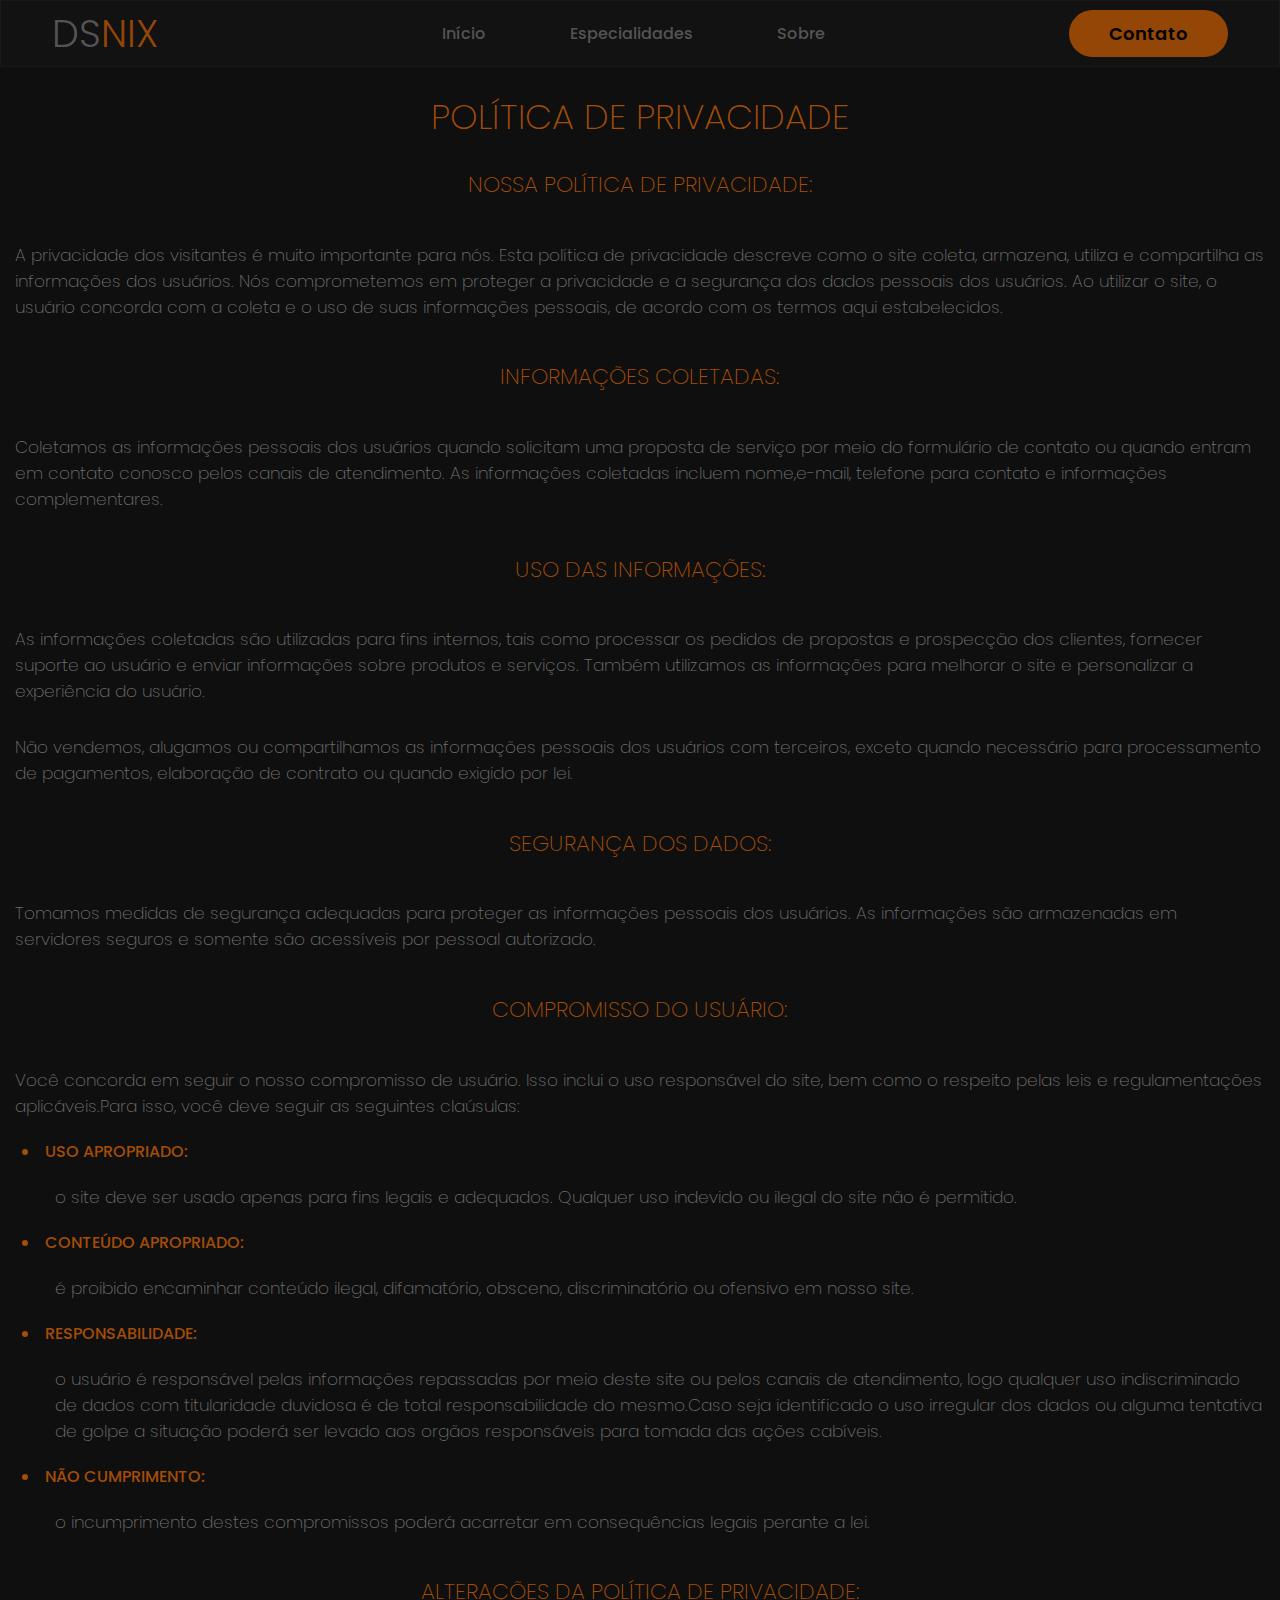
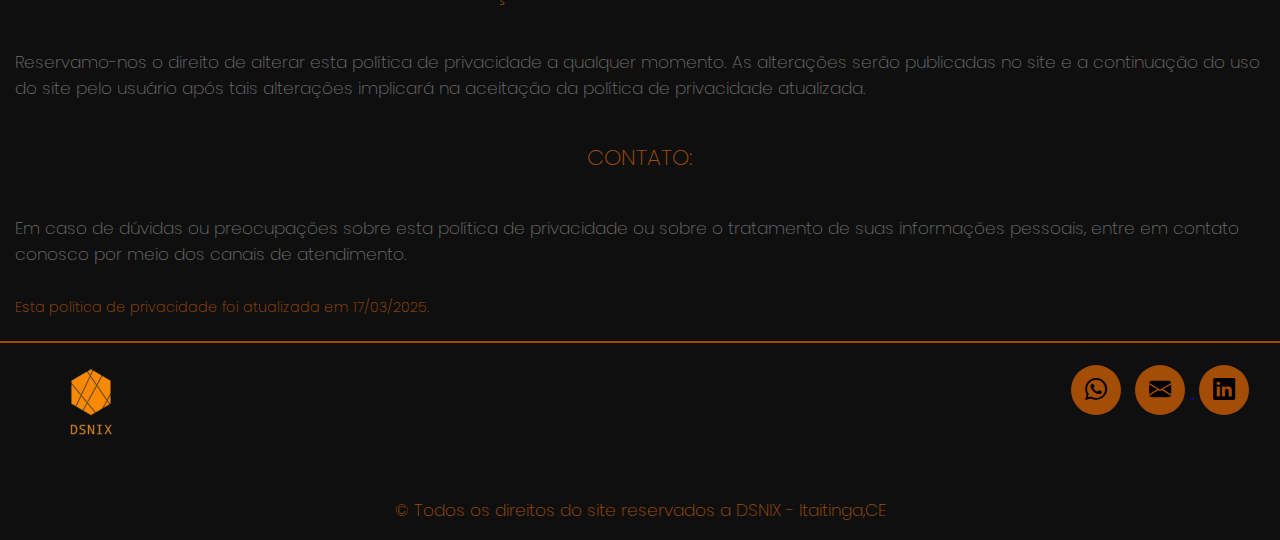
<file: pages/politicaPrivacidade.html>
<!DOCTYPE html>
<html lang="pt-br">
<head>
     <meta charset="UTF-8">
     <meta name="description" content="Site Portifólio | Gabriel Castro Mateus |  DSNIX"/>
     <meta name="keywords" content="Site Portifólio - Gabriel Castro Mateus, DSNIX"/>
    <meta name="author" content="Gabriel Castro Mateus"/>
    <meta name="viewport" content="width=device-width, initial-scale=1.0"/>
    <title>DSNIX | POLÍTICA DE PRIVACIDADE</title>

    <link href="https://fonts.googleapis.com/css2?family=Poppins:ital,wght@0,100;0,200;0,300;0,400;0,500;0,600;0,700;0,800;0,900;1,100;1,200;1,300;1,400;1,500;1,600;1,700;1,800;1,900&display=swap" rel="stylesheet">
    <link rel="stylesheet" href="https://cdn.jsdelivr.net/npm/bootstrap-icons@1.10.5/font/bootstrap-icons.css">

    <link rel="stylesheet" href="../css/estilosPoliticaPrivacidade.css">
    <script src="../js/main.js" defer></script>
</head>
<body>
    <header>
        <div class="interface">

            <h2 class="titulo">DS<span>NIX</span></h2>

            <nav class="menu-desktop">
                <ul>
                    <li><a href="https://gcastrordc.github.io/Site-Portifolio-DSNIX/">Início</a></li>
                    <li><a href="https://gcastrordc.github.io/Site-Portifolio-DSNIX/pages/especialidades.html">Especialidades</a></li>
                    <li><a href="https://gcastrordc.github.io/Site-Portifolio-DSNIX/pages/sobre.html">Sobre</a></li>
                  
                </ul>
            </nav>

            <div class="btn-contato">
               
                <a href="https://gcastrordc.github.io/Site-Portifolio-DSNIX/pages/contato.html">
                    <button>Contato</button>
                </a>
            </div><!--btn-contato-->

            <div class="btn-abrir-menu" id="btn-menu">
                <i class="bi bi-list"></i>
            </div>

            <div class="menu-mobile" id="menu-mobile">
                <div class="btn-fechar">
                    <i class="bi bi-x-lg"></i>
                </div>

                <nav>
                    <ul>
                         <li><a href="https://gcastrordc.github.io/Site-Portifolio-DSNIX/">Início</a></li>
                         <li><a href="https://gcastrordc.github.io/Site-Portifolio-DSNIX/pages/especialidades.html">Especialidades</a></li>
                         <li><a href="https://gcastrordc.github.io/Site-Portifolio-DSNIX/pages/sobre.html">Sobre</a></li>
                         <li> <a href="https://gcastrordc.github.io/Site-Portifolio-DSNIX/pages/contato.html">Contato</a></li>
                    </ul>
                </nav>

            </div><!--menu-mobile-->
            <div class="overlay-menu" id="overlay-menu"></div>
        </div><!--interface-->
    </header>

<section>
<div>
    <h1>POLÍTICA DE PRIVACIDADE</h1>
</div>
<h3>NOSSA POLÍTICA DE PRIVACIDADE:</h3> 
<p>A privacidade dos visitantes é muito importante para nós. Esta política de privacidade descreve como o site coleta, armazena, utiliza e compartilha as informações dos usuários. Nós comprometemos em proteger a privacidade e a segurança dos dados pessoais dos usuários. Ao utilizar o site, o usuário concorda com a coleta e o uso de suas informações pessoais, de acordo com os termos aqui estabelecidos.</p> 

<h3>INFORMAÇÕES COLETADAS:</h3> 
<p>Coletamos as informações pessoais dos usuários quando solicitam uma proposta de serviço por meio do formulário de contato ou quando entram em contato conosco pelos canais de atendimento. As informações coletadas incluem nome,e-mail, telefone para contato e informações complementares.</p> 

<h3>USO DAS INFORMAÇÕES:</h3> 
<p>As informações coletadas são utilizadas para fins internos, tais como processar os pedidos de propostas e prospecção dos clientes, fornecer suporte ao usuário e enviar informações sobre produtos e serviços. Também utilizamos as informações para melhorar o site e personalizar a experiência do usuário.</p>
<p>Não vendemos, alugamos ou compartilhamos as informações pessoais dos usuários com terceiros, exceto quando necessário para processamento de pagamentos, elaboração de contrato ou quando exigido por lei.</p> 

<h3>SEGURANÇA DOS DADOS:</h3> 
<p>Tomamos medidas de segurança adequadas para proteger as informações pessoais dos usuários. As informações são armazenadas em servidores seguros e somente são acessíveis por pessoal autorizado.</p>

<h3>COMPROMISSO DO USUÁRIO:</h3> 
<p>Você concorda em seguir o nosso compromisso de usuário. Isso inclui o uso responsável do site, bem como o respeito pelas leis e regulamentações aplicáveis.Para isso, você deve seguir as seguintes claúsulas:</p> 
<ul>  
    <li>USO APROPRIADO:</li><p>o site deve ser usado apenas para fins legais e adequados. Qualquer uso indevido ou ilegal do site não é permitido.</p>
    <li>CONTEÚDO APROPRIADO:</li><p>é proibido encaminhar conteúdo ilegal, difamatório, obsceno, discriminatório ou ofensivo em nosso site.</p>
    <li>RESPONSABILIDADE:</li><p> o usuário é responsável pelas informações repassadas por meio deste site ou pelos canais de atendimento, logo qualquer uso indiscriminado de dados com titularidade duvidosa é de total responsabilidade do mesmo.Caso seja identificado o uso irregular dos dados ou alguma tentativa de golpe a situação poderá ser levado aos orgãos responsáveis para tomada das ações cabíveis.</p>
    <li>NÃO CUMPRIMENTO:</li> <p> o incumprimento destes compromissos poderá acarretar em consequências legais perante a lei.</p>
</ul> 

<h3>ALTERAÇÕES DA POLÍTICA DE PRIVACIDADE:</h3> 
<p>Reservamo-nos o direito de alterar esta política de privacidade a qualquer momento. As alterações serão publicadas no site e a continuação do uso do site pelo usuário após tais alterações implicará na aceitação da política de privacidade atualizada.</p>

<h3>CONTATO:</h3> 
<p>Em caso de dúvidas ou preocupações sobre esta política de privacidade ou sobre o tratamento de suas informações pessoais, entre em contato conosco por meio dos canais de atendimento.</p> 
<p><sup>Esta política de privacidade foi atualizada em 17/03/2025.</sup></p>

</section>

<footer>
    <div class="interface">
        <div class="line-footer">
            <div class="flex">
                <div class="logo-footer">
                    <img src="../imagens/logo.png" alt="Logotipo DSNIX">
                </div><!--logo-footer-->
                <div class="btn-social">
                   
                    <a href="https://wa.me/5585989423016" target="_blank"><button><i class="bi bi-whatsapp"></i></button></a>
                    <a href="mailto:gabrielcastromateusg@gmail.com" target="_blank">
                        <button>
                            <i class="bi bi-envelope-fill"></i> <!-- Ícone de envelope do Bootstrap Icons -->
                        </button>
                    </a>
                    
                    <a href="https://www.linkedin.com/in/gabriel-castro-26b753214/" target="_blank"><button><i class="bi bi-linkedin"></i></button></a>
                    
                </div><!--btn-social-->
            </div>
        </div><!--line-footer-->
        
        <div class="line-footer">
            
            <p>&copy Todos os direitos do site reservados a DSNIX - Itaitinga,CE</p>
        </div><!--line-footer-->
    </div><!--interface-->
</footer>

</body>
</html>
</file>
<file: css/estilosPoliticaPrivacidade.css>
* {
    margin: 0;
    box-sizing: border-box;
    font-family: 'Poppins', sans-serif;
}

body {
    background-color: #0f0f0f;
    height:100vh;
}


h1{
    padding-top:7%;
    color:#a34d07 ;
    font-size: 35px;
    font-weight:250;
    text-align: center;

}

h3 {
    padding:2%;
    color:#a34d07 ;
    font-size: 22px;
    font-weight: 200;
    text-align: center;

}

p{
    padding:15px;
    color: #6e6e6e;
    font-size: 17px;
    font-weight: 250;  
}

ul>li{
    padding:5px;
    font-weight: 500;
    color:#a34d07;
}

sup{
    color:#a34d07 ;
    font-weight: 200;

}


.interface {
    max-width: 1250px;
    margin: 0 auto;
}

.flex {
    display: flex;
}

.btn-contato button {
    padding: 10px 40px;
    font-size: 18px;
    font-weight: 600;
    background-color: #a34d07;
    border: 0;
    border-radius: 30px;
    cursor: pointer;
    transition: .2s;
}

h2.titulo {
    color: #5c5c5c;
    font-size: 38px;
    text-align: center;
    font-weight: 300;
}

h2.titulo span {
    color: #a34d07;
}


button:hover,
form .btn-enviar input:hover {
    box-shadow: 0px 0px 8px #a34d07;
    transform: scale(1.05);
}

/* ESTILO DO CABEÇALHO */
header {
    background-color:#131314;
    border:1px solid #1b1b1c;
    opacity: 0.9;
    padding: 4px 4%;
    overflow: hidden;
    position: fixed;
    top: 0;
    z-index:1;
    width: 100%;
}

header>.interface {
    display: flex;
    align-items: center;
    justify-content: space-between;
}

header a {
    color: #5c5c5c;
    text-decoration: none;
    display: inline-block;
    transition: .2s;
}

header nav.menu-desktop a:hover {
    color: #a34d07;
    transform: scale(1.05);
    cursor:pointer;
}

header nav ul {
    list-style-type: none;
}

header nav.menu-desktop ul li {
    display: inline-block;
    padding: 0 40px;
}

/* ESTILO DO MENU MOBILE */

.btn-abrir-menu{
    display: none;
}

.btn-abrir-menu i{
    color: #a34d07;
    font-size: 40px;
}

.menu-mobile{
    background-color:#19191a;
    position: fixed;
    top: 0;
    right: 0;
    z-index: 99999;
    width: 0%;
    overflow: hidden;
    transition: .5s;
}

.menu-mobile.abrir-menu{
    width: 100%;
}

.menu-mobile.abrir-menu ~ .overlay-menu{
    display: block;
}


.menu-mobile .btn-fechar{
    padding: 20px 5%;
}

.menu-mobile .btn-fechar i{
    color: #a34d07;
    font-size: 30px;
}

.menu-mobile nav ul{
    text-align: right;
}

.menu-mobile nav ul li a{
    color:#5c5c5c;
    font-size: 20px;
    font-weight: 300;
    padding: 20px 8%;
    display: block;
}   

.menu-mobile nav ul li a:hover{
    background-color:#242424;
    color:#a34d07;
}

.overlay-menu{
    background-color:#19191a;
    width: 100%;
    height: 100%;
    position: fixed;
    top: 0;
    left: 0;
    z-index: 88888;
    display: none;
    opacity: 0.5;
}


.btn-social button {
    width: 50px;
    height: 50px;
    border-radius: 50%;
    border: none;
    background-color: #a34d07;
    font-size: 22px;
    cursor: pointer;
    margin: 0 5px;
    margin-top:20px;
    transition: .2s;
}

/* ESTILO DO RODAPÉ */

footer {
    padding: 2px 2%;
    border-top: 2px solid #a34d07;
    
}

footer .flex {
    justify-content: space-between;
}


.borda {
    border-top: 2px solid #a34d07;
}

footer .line-footer p i {
    color: #a34d07;
    font-size: 22px;
}

footer .line-footer p a {
    color:#a34d07 ;
}

footer .line-footer p{
    color:#a34d07 ;
    text-align: center;
}


@media screen and (max-width: 1020px) {

    @media screen and (max-width: 1020px) {
    /* CLASSES GERAIS */
    .flex {
        flex-direction: column;
    }

    .topo-do-site .flex {
        flex-direction: column-reverse;
    }

    h2.titulo {
        font-size: 30px;
        line-height: 30px;
    }
    
    h2 span {
        font-size: 30px;
    }

    /* CABEÇALHO */
    .menu-desktop,
    .btn-contato {
        display: none;
    }

    .btn-abrir-menu {
        display: block;
    }

    header > .interface h2 {  
        margin-left: 40%;
        text-align: center;
    }

    /* ESPECIALIDADES */
    section.especialidades {
        padding: 40px 8%;
    }

    /* RODAPÉ */
    footer .flex {
        flex-wrap: wrap; /* Permitir que os itens se ajustem na linha */
        justify-content: center; /* Centralizar os ícones */
        gap: 10px; /* Espaçamento entre os ícones */
    }

    footer .line-footer {
        text-align: center;
    }
    
    .btn-social button {
        width: 40px;
        height: 40px;
        border-radius: 50%;
        border: none;
        background-color: #a34d07;
        font-size: 18px;
        cursor: pointer;
        margin: 0 5px;
        transition: .2s;
    }
    
    h1{
    padding-top:15%;
    color:#a34d07 ;
    font-size: 30px;
    font-weight:250;
    text-align: center;

    }

}
</file>
